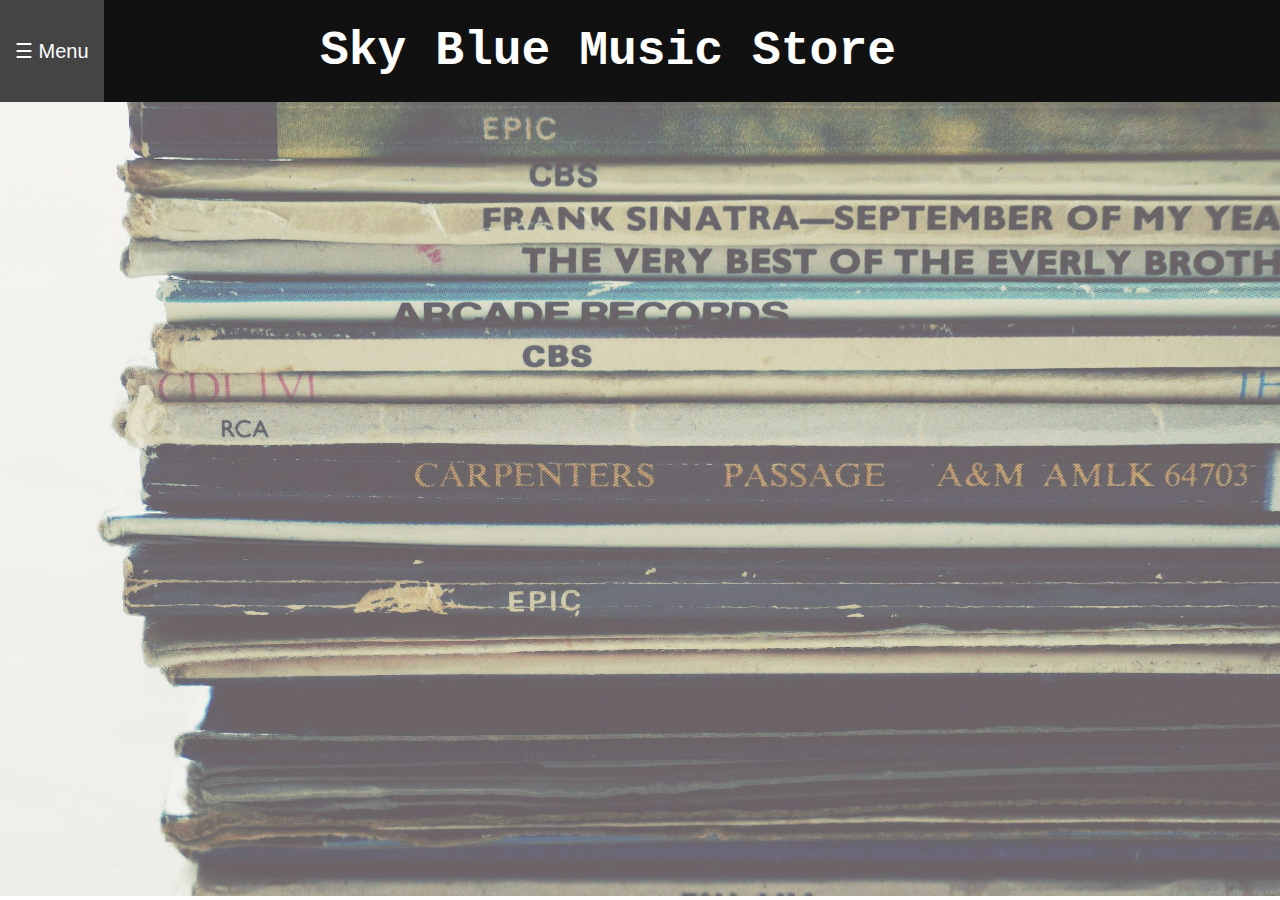
<file: index.html>
<!DOCTYPE html>
<html lang="en">
<head>
    <meta charset="UTF-8">
    <meta name="viewport" content="width=device-width, initial-scale=1.0">
    <title>Home | Sky Blue Music Store</title>
    <link rel="stylesheet" href="stylesheet.css">
</head>
<header>
    <div id="navSidepanel" class="sidepanel">
        <a href="#" class="closeBtn" onclick="closeNav()">&times;</a>
        <a href="shop.html">Shop</a>
        <a href="about.html">About</a>
    </div>
    <button class="openBtn" onclick="openNav()">&#9776; Menu</button>
    <h1>Sky Blue Music Store</h1>
</header>
<body>
    <div class="hero">
        <img src="hero.jpg">
    </div>
<script src="script.js"></script>
</body>
</html>
</file>
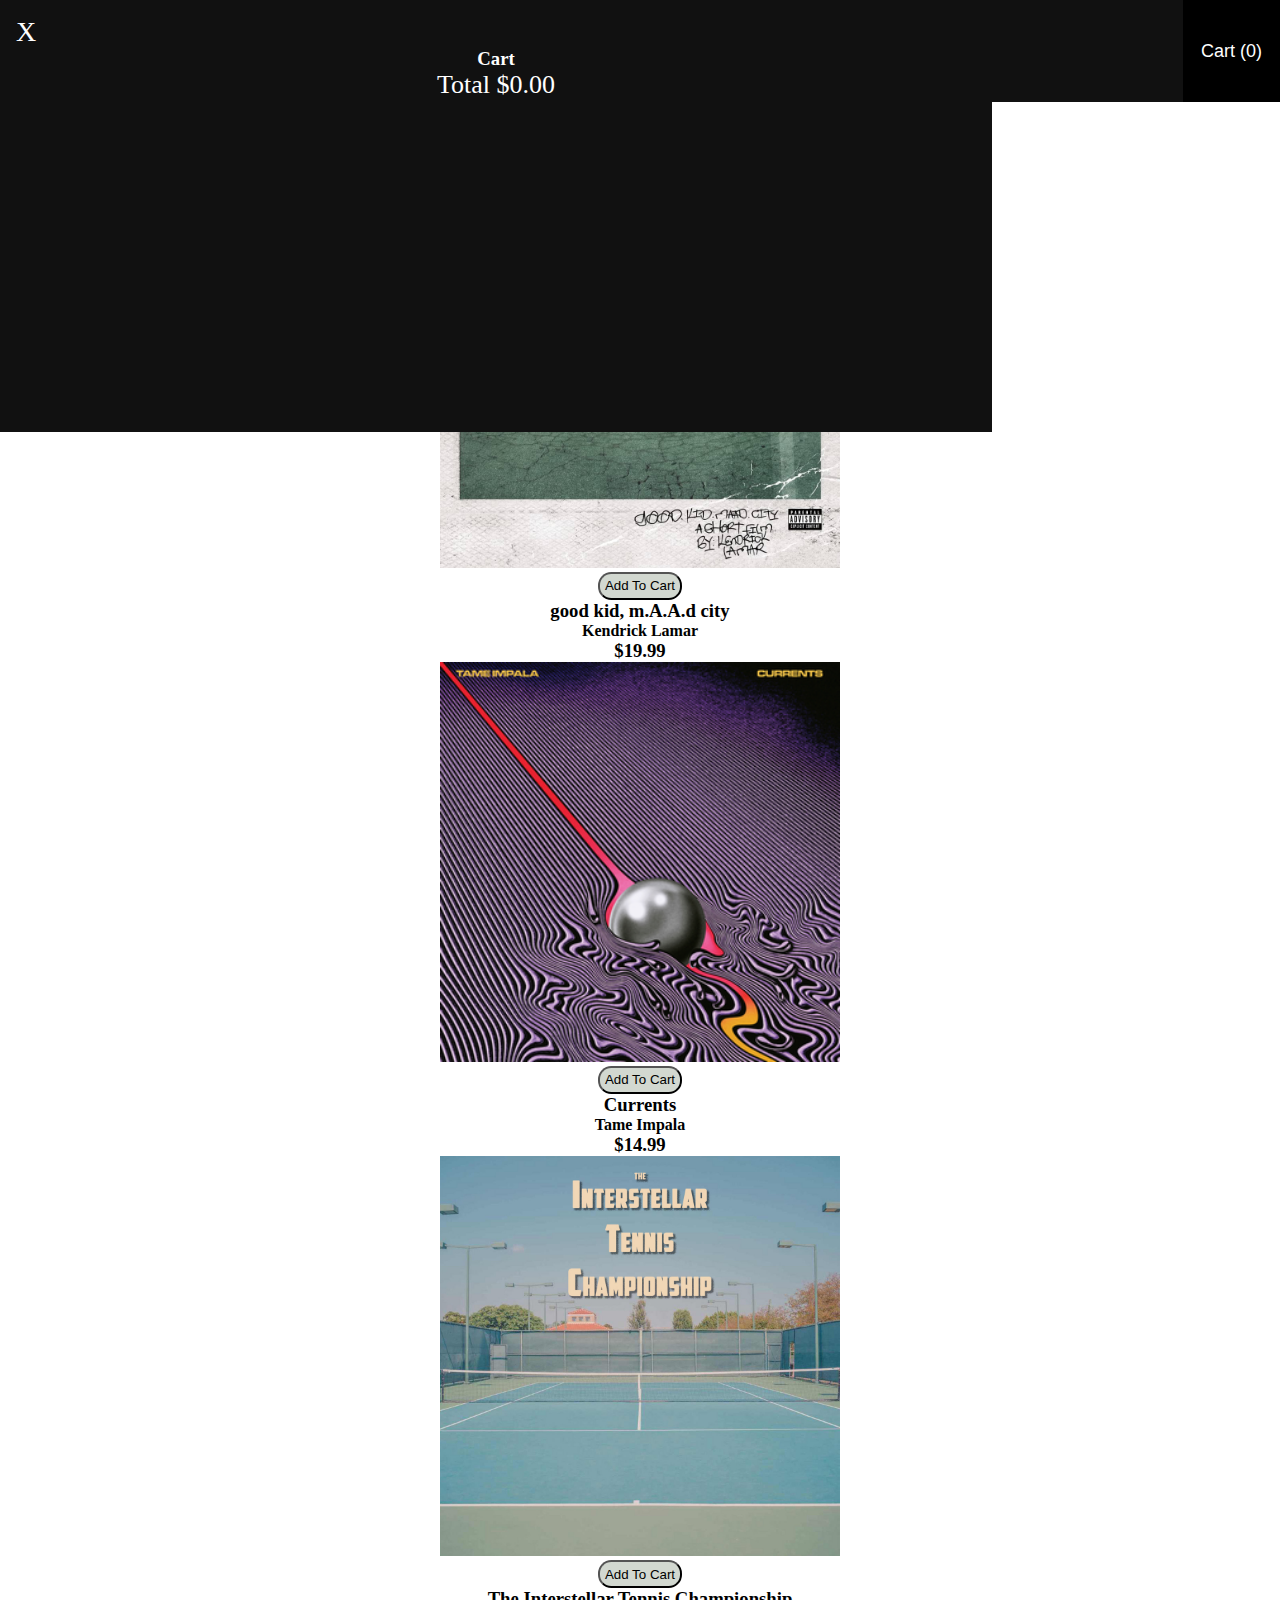
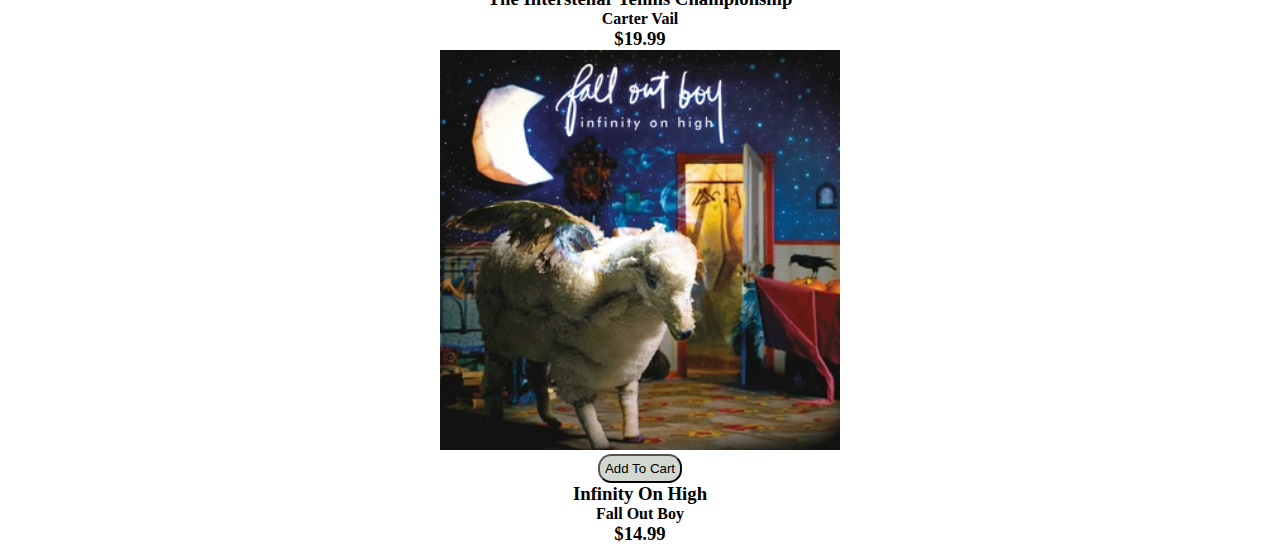
<file: shop.html>
<!DOCTYPE html>
<html lang="en">
<head>
    <meta charset="UTF-8">
    <meta name="viewport" content="width=device-width, initial-scale=1.0">
    <title>Shop</title>
    <link rel="stylesheet" href="stylesheet.css">
</head>

<header>
    <div id="navSidepanel" class="sidepanel">
        <a href="#" class="closeBtn" onclick="closeNav()">&times;</a>
        <a href="index.html">Home</a>
        <a href="about.html">About</a>
    </div>

    <button class="openBtn" onclick="openNav()">&#9776; Menu</button>
    <a href="index.html"><h1>Sky Blue Music Store</h1></a>
    <button class="cart-button" onclick="openCart()" id="yourCartButton">
        <div class="cart-counter">Cart (0)</div>
    </button>
</header>
<body>
    <h1>Shop</h1>
    <div class="cart">
        <a onclick="closeCart()" class="close-cart" href="#">X</a>
        <h3>Cart</h3>
        <div class="cart-items">
        </div>
        <div class="cart-total">
            Total
            $0.00
        </div>
    </div>
    <div class="products">
        <div class="product-container">
            <img class="kendrick_lamar" src="good_kid.jpeg">
            <button class="add-btn" onclick="addToCart(0)">Add To Cart</button>
            <h3>good kid, m.A.A.d city</h3>
            <h4>Kendrick Lamar</h4>
            <h3>$19.99</h3>
        </div>
        <div class="product-container">
            <img class="tame_impala" src="currents.png">
            <button class="add-btn" onclick="addToCart(1)">Add To Cart</button>
            <h3>Currents</h3>
            <h4>Tame Impala</h4>
            <h3>$14.99</h3>
        </div>
        <div class="product-container">
            <img class="carter_vail" src="tennis_champ.jpeg">
            <button class="add-btn" onclick="addToCart(2)">Add To Cart</button>
            <h3>The Interstellar Tennis Championship</h3>
            <h4>Carter Vail</h4>
            <h3>$19.99</h3>
        </div>
        <div class="product-container">
            <img class="fall_out_boy" src="Infinityonhigh.jpg">
            <button class="add-btn" onclick="addToCart(3)">Add To Cart</button>
            <h3 id="album-title">Infinity On High</h3>
            <h4>Fall Out Boy</h4>
            <h3 id="price">$14.99</h3>
        </div>
    </div>
<script src="script.js"></script>
</body>

</html>
</file>
<file: stylesheet.css>
* {
    margin: 0;
}

header {
    background-color: #111;
    display: inline-flex;
    justify-content: space-between;
    width: 100%;
}

button .openBtn {
    margin-right: 1em;
}

header h1 {
    font-family: 'Courier New', Courier, monospace;
    font-size: 3em;
    display: flex;
    background-color: #111;
    color: white;
    padding-top: 0.5em;
    padding-bottom: 0.5em;
    padding-right: 8em;
    padding-left: 1em;
}

.sidepanel {
    height: 250px;
    width: 0;
    position: fixed;
    z-index: 1;
    top: 0;
    left: 0;
    background-color: #111;
    overflow-x: hidden;
    padding-top: 60px;
    transition: 0.5s;
}

.sidepanel a {
    padding: 8px 8px 8px 32px;
    text-decoration: none;
    font-size: 25px;
    color: #818181;
    display: block;
    transition: 0.3s;
}

.sidepanel a:hover {
    color: #f1f1f1;
}

.sidepanel .closeBtn {
    position: absolute;
    top: 0;
    right: 25px;
    font-size: 36px;
    margin-left: 50px;
}

.openBtn {
    font-size: 20px;
    cursor: pointer;
    background-color: #111;
    color: white;
    padding: 10px 15px;
    border: none;
}

.openBtn:hover {
    background-color: #444;
}

.hero img {
    height: 50%;
    width: 100%;
    opacity: 75%;
}

h1 {
    text-align: center;
    font-size: 35px;
    font-family: 'Courier New', Courier, monospace;
    padding-top: 0.5em;
}

a {
        text-decoration: none;
}

.products {
    display: grid;
    justify-content: center;
    margin-top: 0.5em;
}

img {
 width: 400px;
 height: 400px;
 object-fit: contain;
}

h3 {
    text-align: center;
}

h4 {
    text-align: center;
}

.add-btn {
    display: block;
    margin: auto;
    border-radius: 1em;
    padding: 0.35em;
    background-color: #D2D8D0;
}

.cart-button {
    background-color: black;
    color: white;
    padding: 1em;
    border: none;
    font-size: 18px;
}

.cart-counter {
    cursor: pointer;
}

.cart {
    display: block;
    margin: auto;
    justify-content: space-between;
    background-color: black;
    color: white;
    padding: 1em;
    max-width: 90%;
    height: 400px;
    width: 75%;
    position: fixed;
    top: 0;
    left: 0;
    background-color: #111;
    overflow-x: hidden;
    transition: 0.5s;
}

.close-cart {
    text-decoration: none;
    color: white;
    font-size: 28px;
    position: relative;
}

.cart-total {
    font-size: 26px;
    font-weight: 25px;
    text-align: center;
}
</file>
